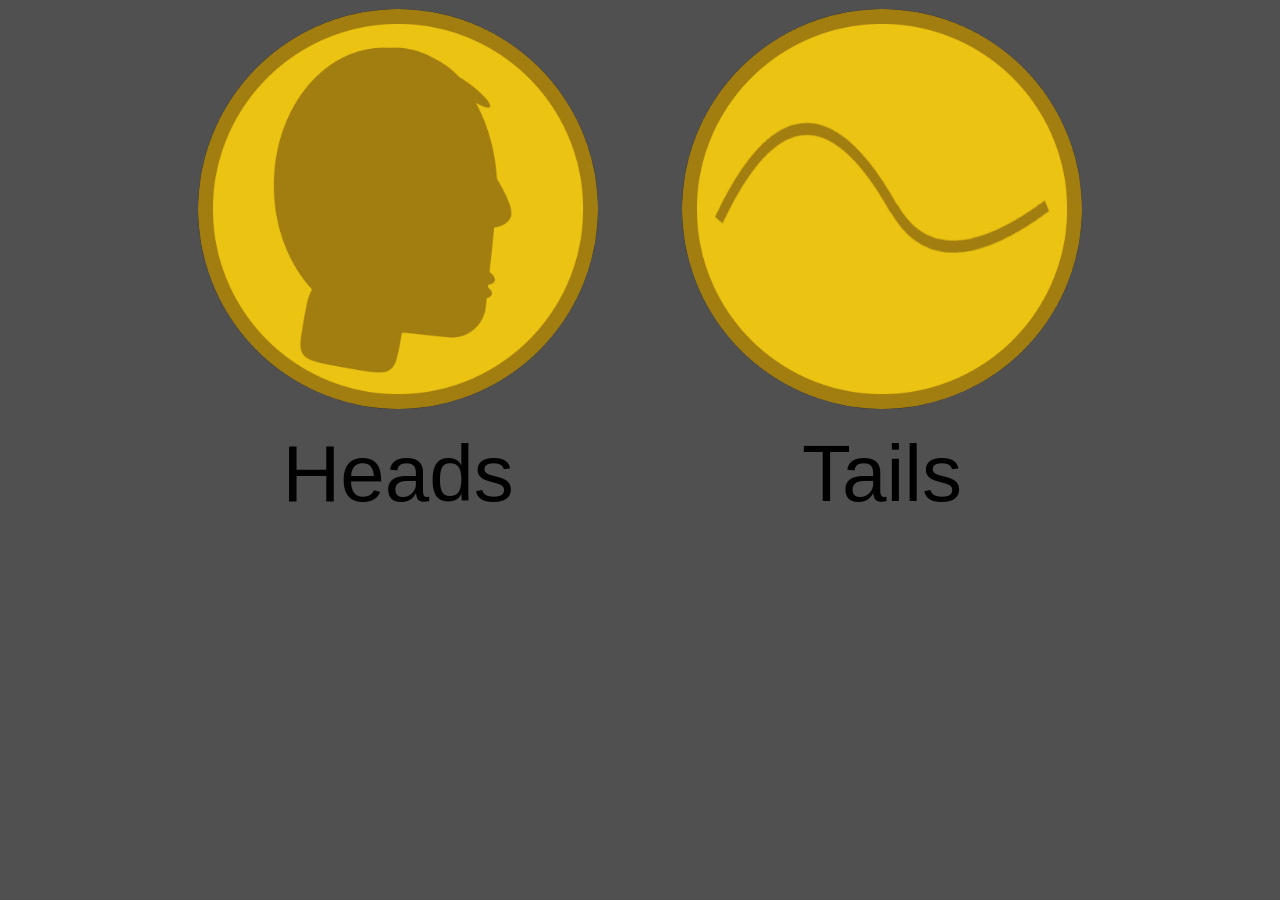
<file: index.html>
<!DOCTYPE html>
<html>
    <head>
        <title>Coin-Flip Game 🪙</title>
        <link rel="stylesheet" href="style.css">
    </head>

    <body>
    
        <div class="buttons">

        <button class="headsButton"; onclick="
        game('heads'); ">
        <img src="images/heads.png" alt="Heads">
        <br> Heads
        </button>


        <button class="tailsButton"; onclick="
        game('tails'); ">
        <img src="images/tails.png" alt="Tails">
        <br> Tails
        </button>

        </div>




        <script>
            let result = '';
            const score = {
                wins: 0,
                losses: 0,
            }


            function game(move) {
                let randomNumber = Math.random();

                if (randomNumber >= 0 && randomNumber < 0.5) {

                    const rightChoice = 'heads';

                    if (move === rightChoice) {
                        result = 'You won! 🎉';
                        score.wins += 1;
                    } else {
                        result = 'You lost ☹️';
                        score.losses += 1;
                    };

                } else if (randomNumber >= 0.5 && randomNumber < 1) {

                    const rightChoice = 'tails';

                    if (move === rightChoice) {
                        result = 'You won! 🎉';
                        score.wins += 1;
                    } else {
                        result = 'You lost ☹️';
                        score.losses += 1;
                    };

                } else {
                    result = 'There was a proplem. Give it another try';
                }

                alert(result)

            }

        </script>
    </body>
</html>
</file>
<file: style.css>
.headsButton img{
    width: 400px;
    height: 400px;
    border-radius: 100%;
}

.headsButton{
    border-radius: 100%;
    font-size: 80px;
    border: 0px;
    background: none;
    padding-right: 40px;
    cursor: pointer;
}

.tailsButton img{
    width: 400px;
    height: 400px;
    border-radius: 100%;
}

.tailsButton{
    border-radius: 100%;
    font-size: 80px;
    border: 0px;
    background: none;
    padding-left: 40px;
    cursor: pointer;
}

body{
    background-color: rgb(80, 80, 80);
}

.buttons{
    text-align: center;
}

.headsButton:hover{
    filter: brightness(80%);
}

.tailsButton:hover{
    filter: brightness(80%);
}
</file>
